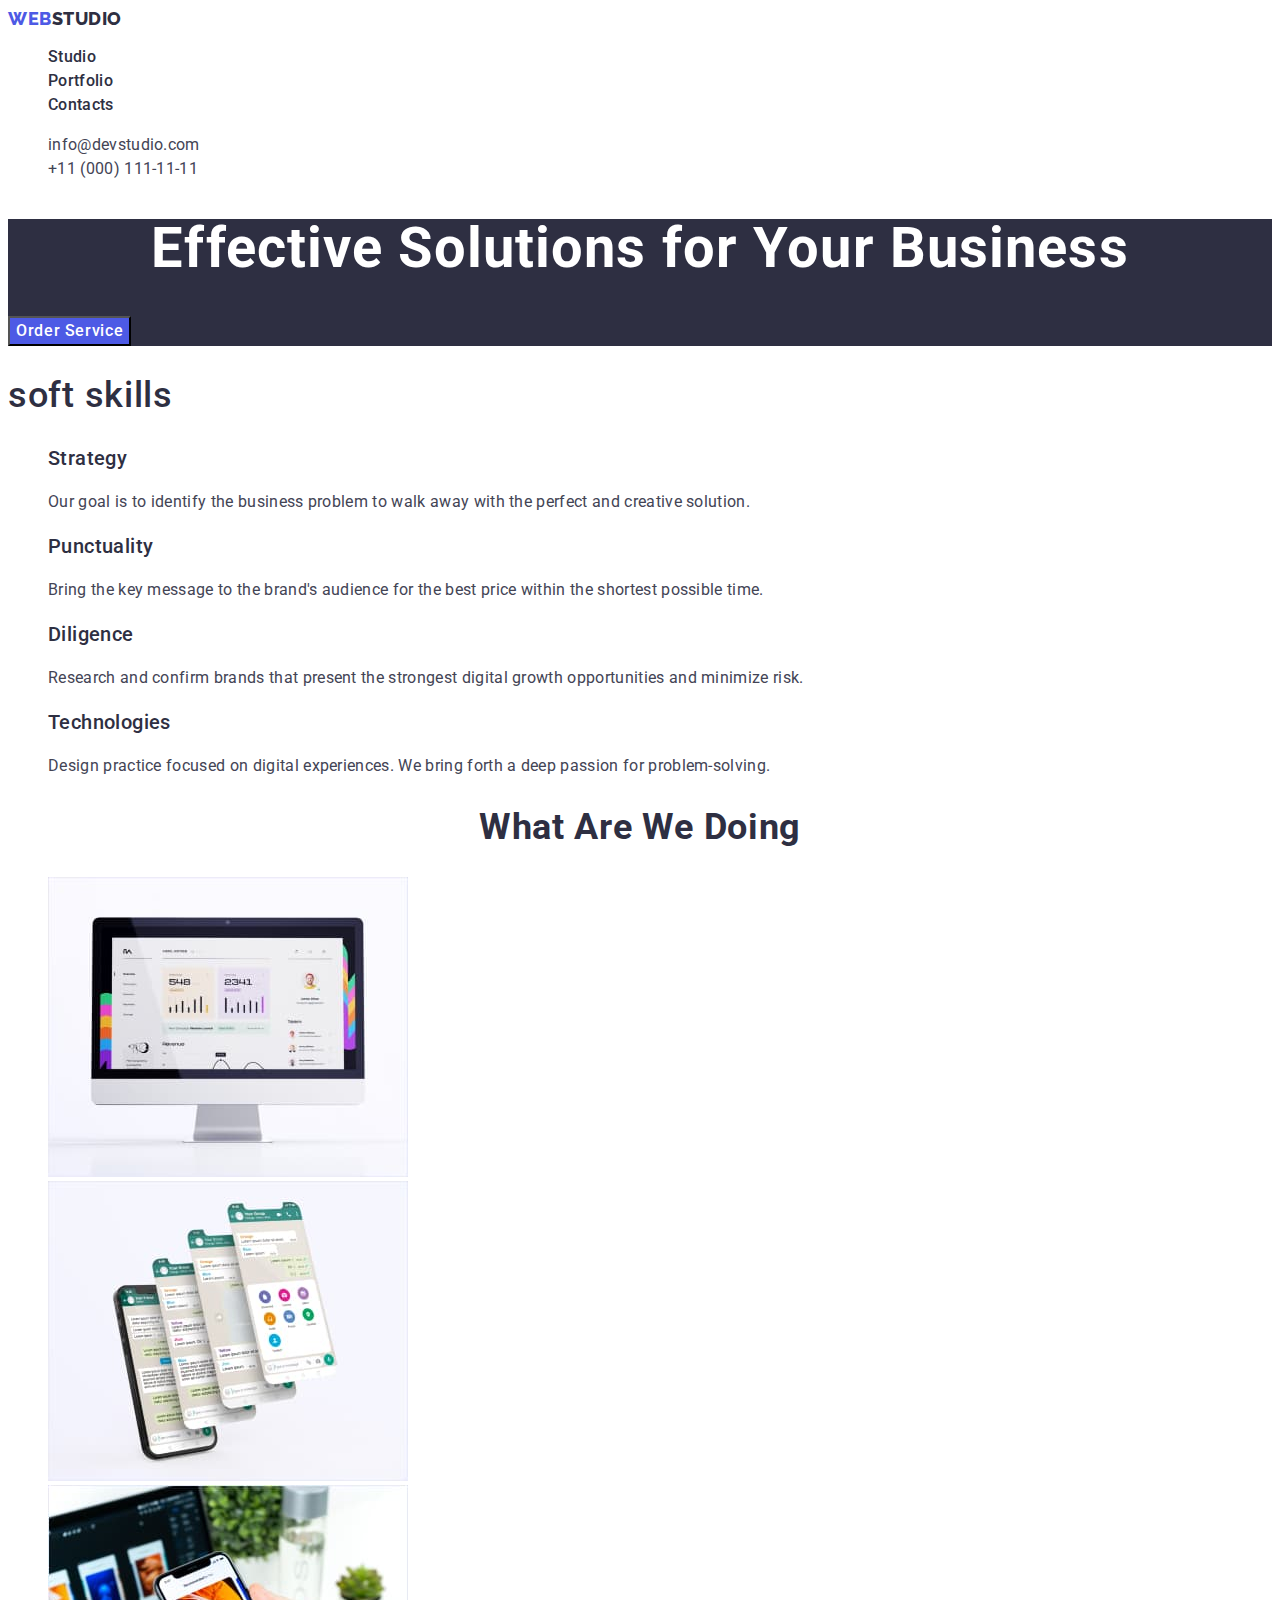
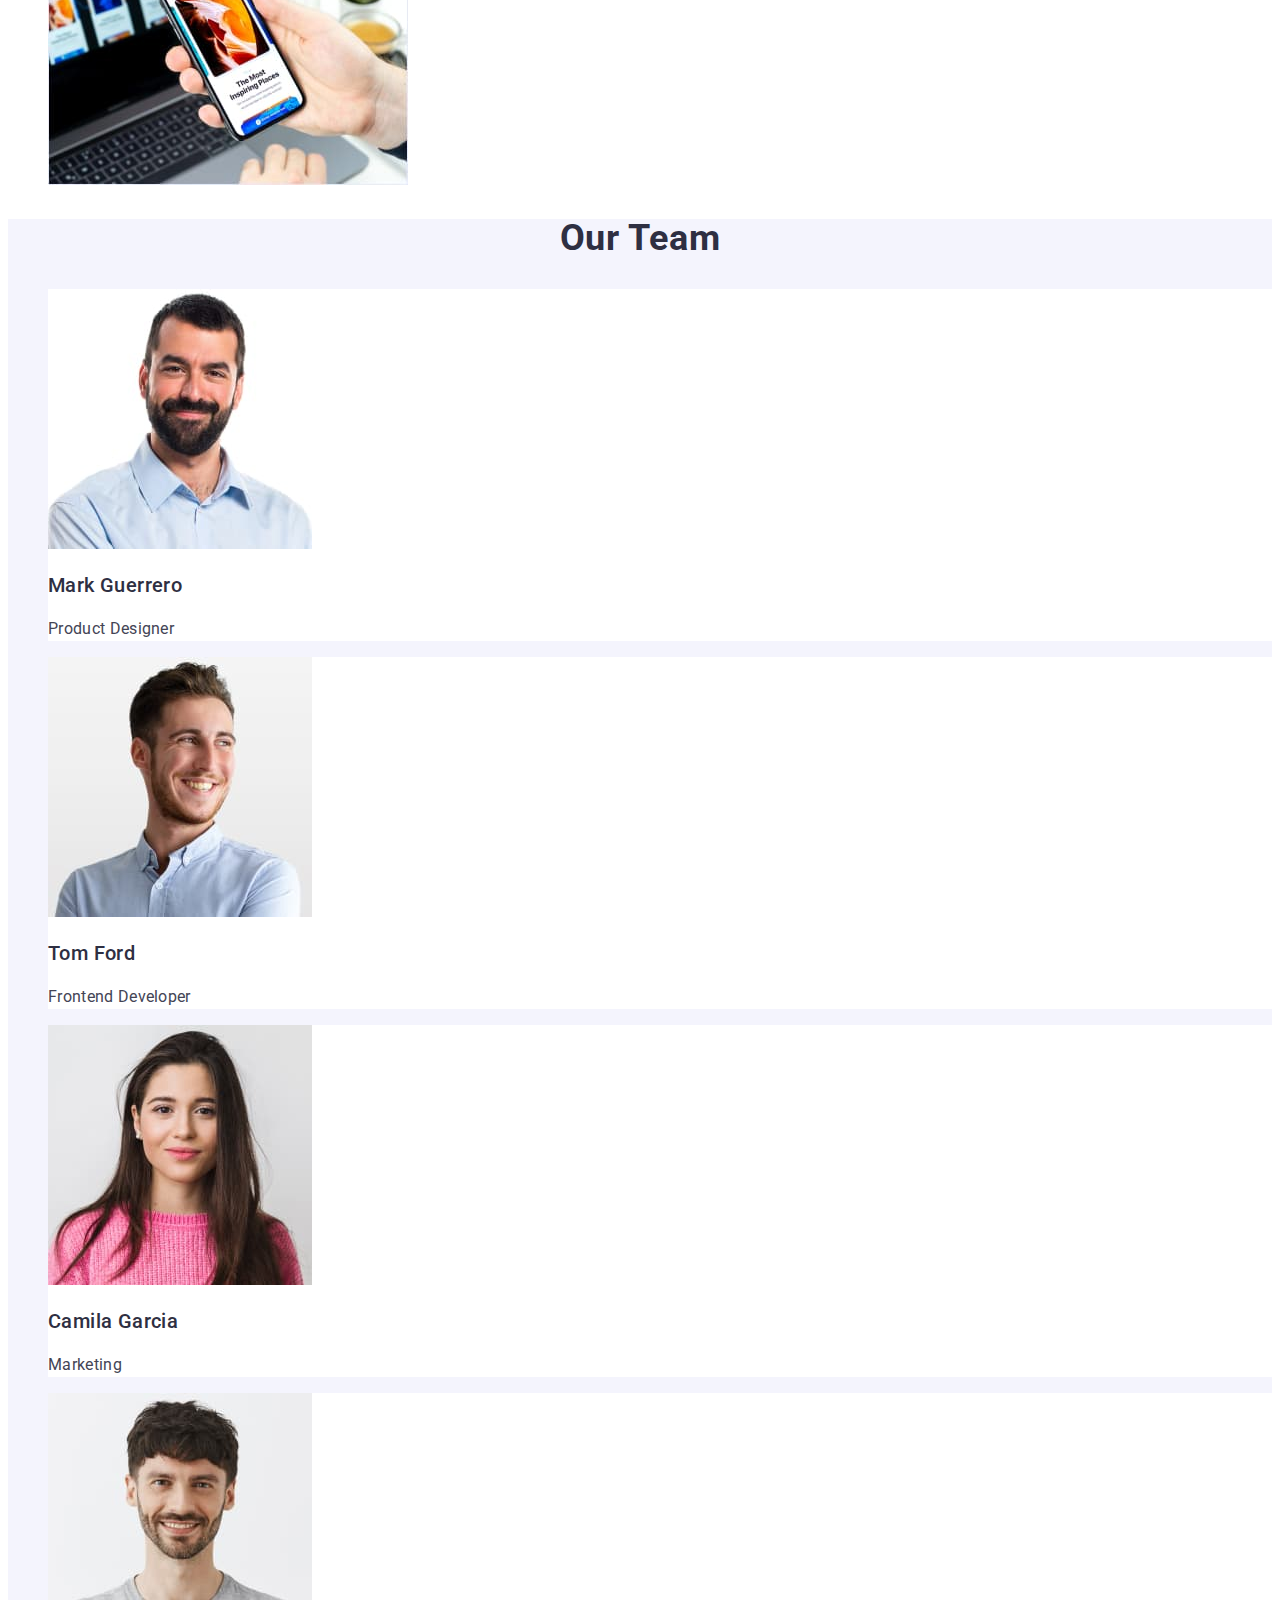
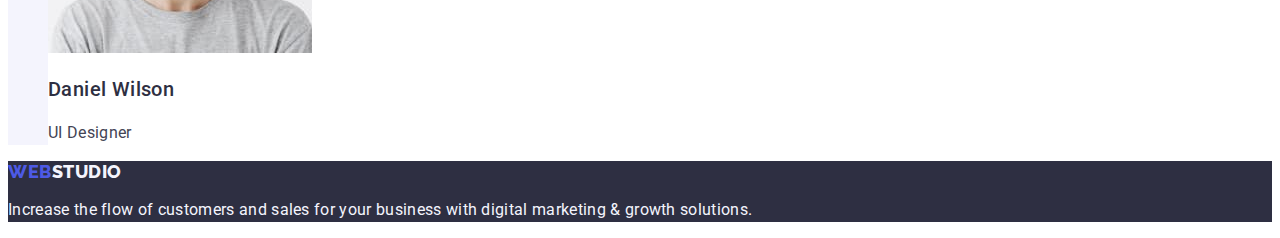
<file: index.html>
<!DOCTYPE html>
<html lang="en">
  <head>
    <meta charset="UTF-8" />
    <meta http-equiv="X-UA-Compatible" content="IE=edge" />
    <meta name="viewport" content="width=device-width, initial-scale=1.0" />
    <link rel="preconnect" href="https://fonts.googleapis.com" />
    <link rel="preconnect" href="https://fonts.gstatic.com" crossorigin />
    <link
      href="https://fonts.googleapis.com/css2?family=Raleway:wght@800&family=Roboto:wght@400;500;700&display=swap"
      rel="stylesheet"
    />
    <title>Document</title>
    <link rel="stylesheet" href="./css/styles.css" />
  </head>
  <body class="body-list">
    <!-- ... -->
    <header class="header-item">
      <nav class="link-menu-item">
        <a href="./index.html" class="link-logo link"
          >Web<span class="web link">Studio</span></a
        >
        <ul class="list-menu list">
          <li class="link-item-main">
            <a href="./index.html" class="link-menu link">Studio</a>
          </li>
          <li class="link-item-main">
            <a href="./portfolio.html" class="link-menu link">Portfolio</a>
          </li>
          <li class="link-item-main">
            <a href="" class="link-menu link">Contacts</a>
          </li>
        </ul>
      </nav>

      <address class="contact-list">
        <ul class="contact-list-item list">
          <li class="main-contact-address">
            <a href="mailto:info@devstudio.com" class="tel-mail link"
              >info@devstudio.com
            </a>
          </li>
          <li class="main-contact-address">
            <a href="tel:+110001111111" class="tel-mail link"
              >+11 (000) 111-11-11</a
            >
          </li>
        </ul>
      </address>
    </header>
    <!-- title and button -->

    <main class="main">
      <section class="button-title-service">
        <h1 class="main-title">Effective Solutions for Your Business</h1>
        <button type="button" class="button-order">
          <span>Order Service</span>
        </button>
      </section>

      <!-- all info -->
      <section class="all-info">
        <h2 class="info-skills">soft skills</h2>
        <ul class="skills-list list">
          <li>
            <h3 class="main-list-info">Strategy</h3>
            <p class="info-main">
              Our goal is to identify the business problem to walk away with the
              perfect and creative solution.
            </p>
          </li>
          <li>
            <h3 class="main-list-info">Punctuality</h3>
            <p class="info-main">
              Bring the key message to the brand's audience for the best price
              within the shortest possible time.
            </p>
          </li>
          <li>
            <h3 class="main-list-info">Diligence</h3>
            <p class="info-main">
              Research and confirm brands that present the strongest digital
              growth opportunities and minimize risk.
            </p>
          </li>
          <li>
            <h3 class="main-list-info">Technologies</h3>
            <p class="info-main">
              Design practice focused on digital experiences. We bring forth a
              deep passion for problem-solving.
            </p>
          </li>
        </ul>
      </section>

      <!-- skills -->
      <section class="are-we-doing">
        <h2 class="skills-doing">What are we doing</h2>
        <ul class="list">
          <li class="skills-team list">
            <img
              src="./images/Rectangle71.jpg"
              alt="computer monitor"
              class="img-computer"
              width="360"
              height="300"
            />
          </li>
          <li class="skills-team list">
            <img
              src="./images/Rectangle71(1).jpg"
              alt="phone message"
              class="img-phone"
              width="360"
              height="300"
            />
          </li>
          <li class="skills-team list">
            <img
              src="./images/Rectangle71(2).jpg"
              alt="phone computer"
              class="img-phone-computer"
              width="360"
              height="300"
            />
          </li>
        </ul>
      </section>

      <!-- All team -->
      <section class="all-team">
        <h2 class="our-team">Our Team</h2>
        <ul class="list-team list">
          <li class="info-team list">
            <img
              src="./images/img.jpg"
              alt="Mark Product Designer"
              class="mark-img"
              width="264"
              height="260"
            />
            <h3 class="name-team">Mark Guerrero</h3>
            <p class="profession-team">Product Designer</p>
          </li>
          <li class="info-team list">
            <img
              src="./images/img(1).jpg"
              alt="Tom Frontend"
              class="tom-img"
              width="264"
              height="260"
            />
            <h3 class="name-team">Tom Ford</h3>
            <p class="profession-team">Frontend Developer</p>
          </li>
          <li class="info-team list">
            <img
              src="./images/img(2).jpg"
              alt="Camila Marketing"
              class="camila-img"
              width="264"
              height="260"
            />
            <h3 class="name-team">Camila Garcia</h3>
            <p class="profession-team">Marketing</p>
          </li>
          <li class="info-team list">
            <img
              src="./images/img(3).jpg"
              alt="Daniel UI Designer"
              class="daniel-img"
              width="264"
              height="260"
            />
            <h3 class="name-team">Daniel Wilson</h3>
            <p class="profession-team">UI Designer</p>
          </li>
        </ul>
      </section>
    </main>
    <!-- ... -->

    <footer class="footer">
      <a href="./index.html" class="link-logo link"
        >Web<span class="web-footer">Studio</span></a
      >
      <p class="footer-text">
        Increase the flow of customers and sales for your business with digital
        marketing & growth solutions.
      </p>
    </footer>
  </body>
</html>
</file>
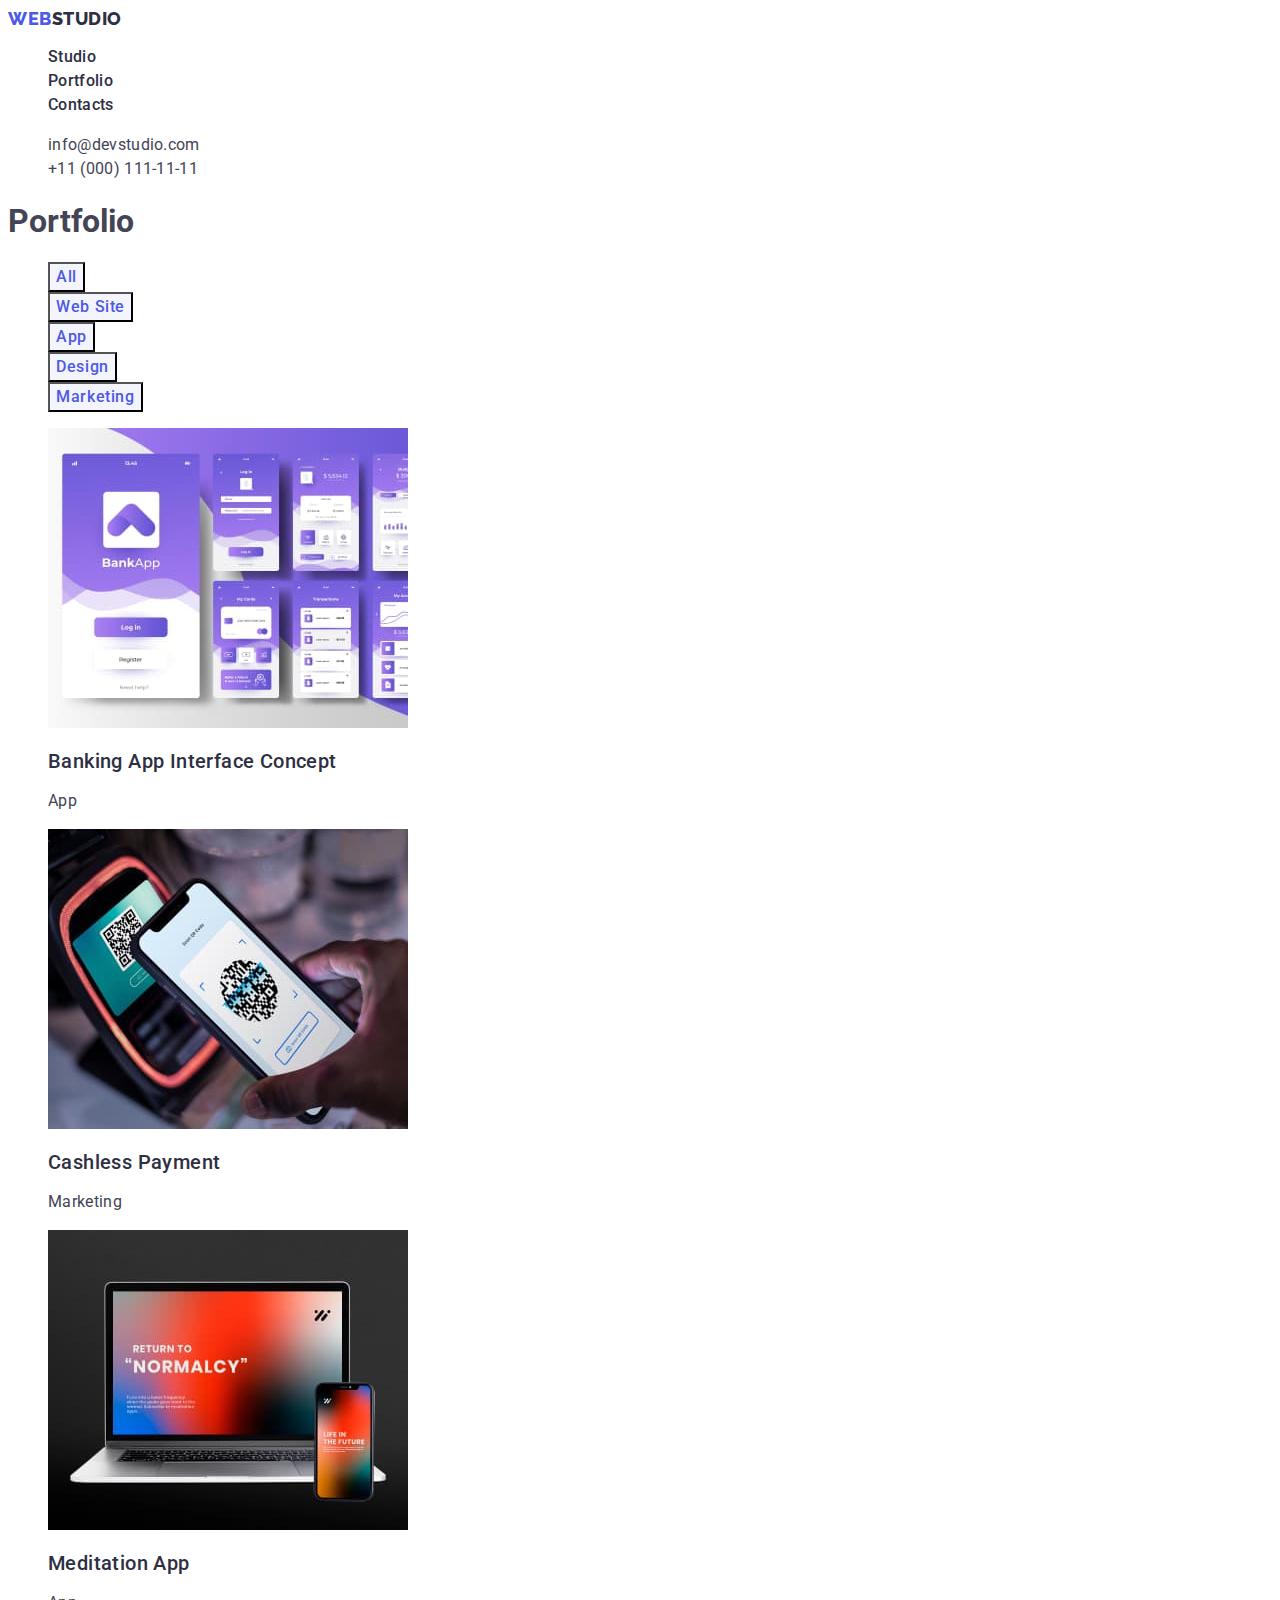
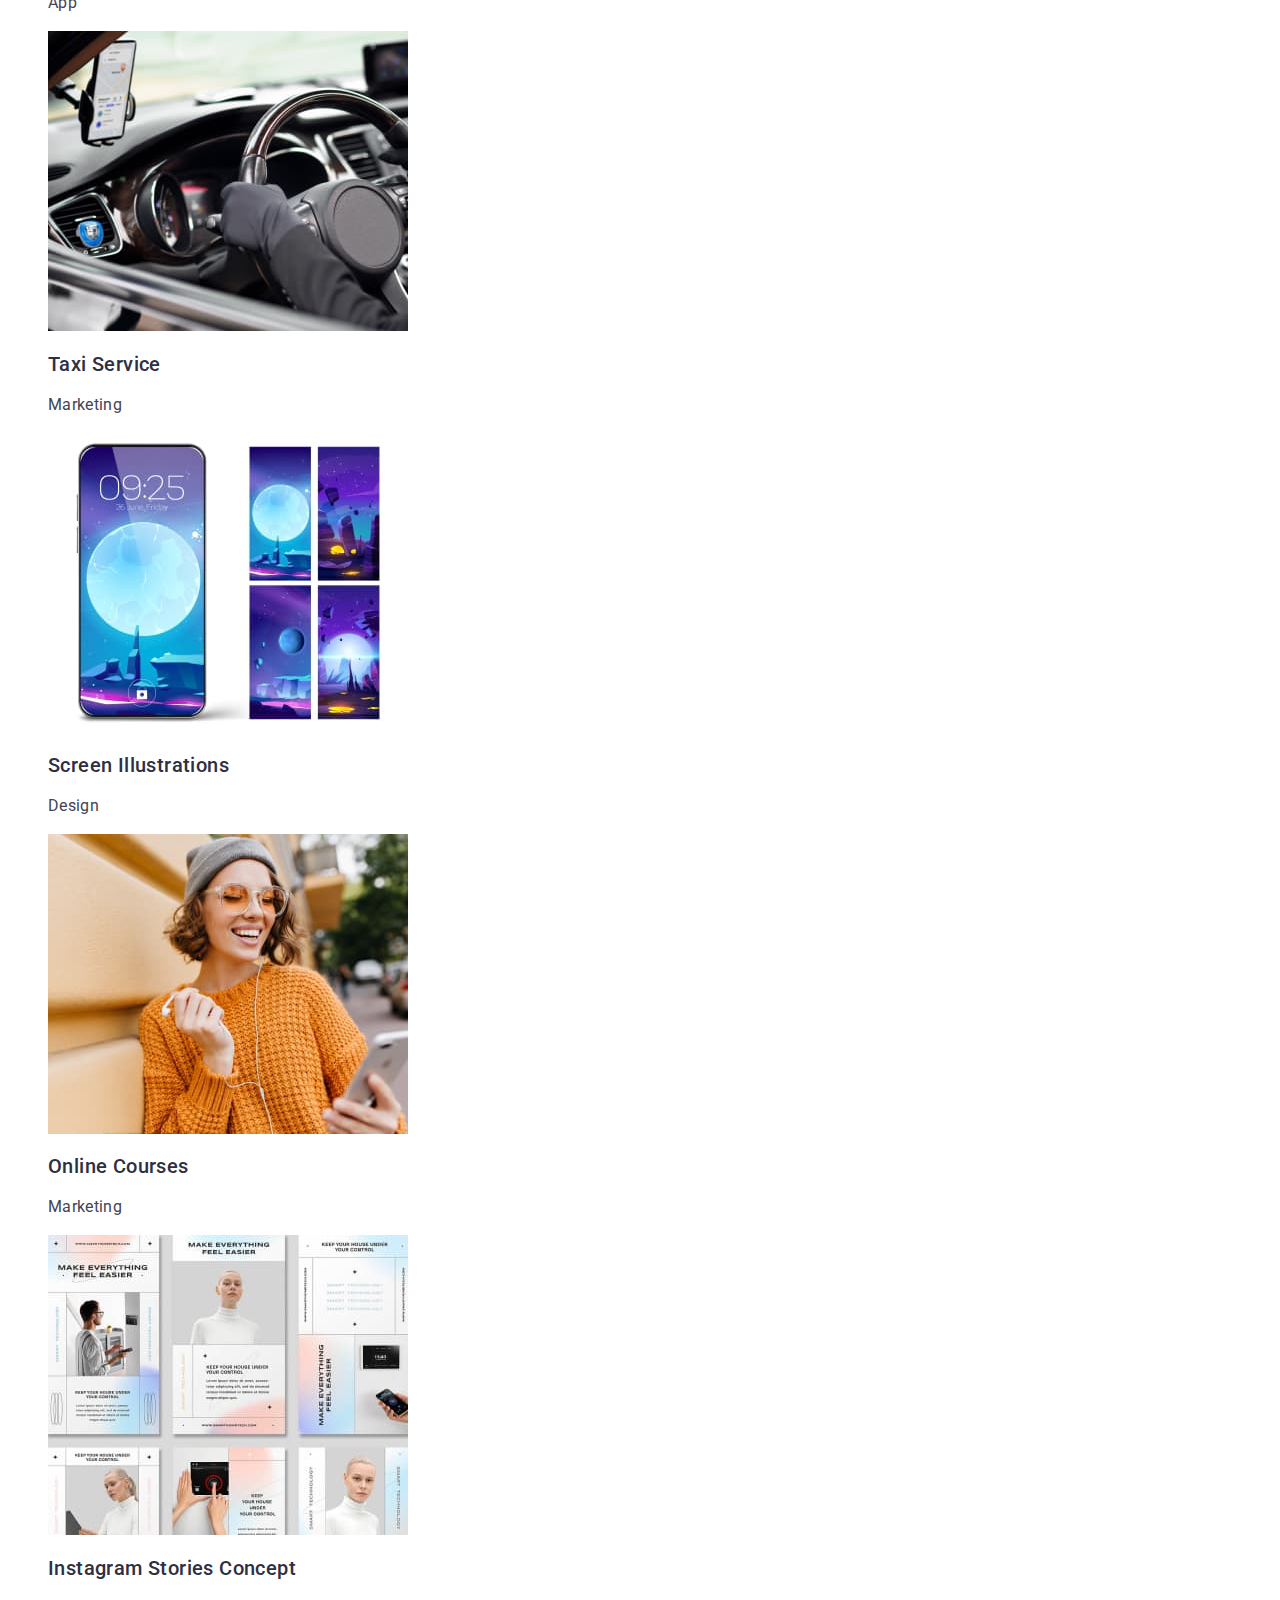
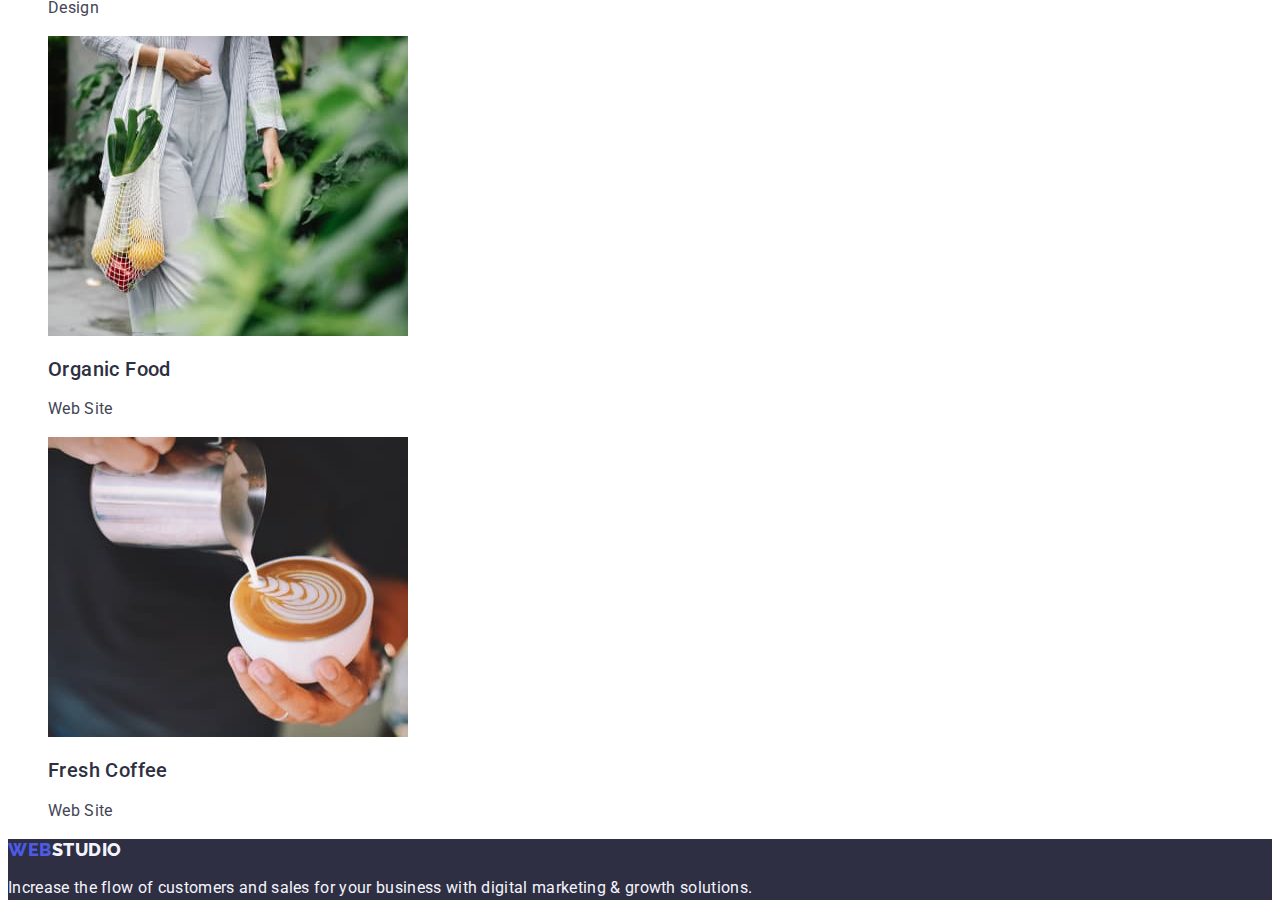
<file: portfolio.html>
<!DOCTYPE html>
<html lang="en">
  <head>
    <meta charset="UTF-8" />
    <meta http-equiv="X-UA-Compatible" content="IE=edge" />
    <meta name="viewport" content="width=device-width, initial-scale=1.0" />
    <link rel="preconnect" href="https://fonts.googleapis.com" />
    <link rel="preconnect" href="https://fonts.gstatic.com" crossorigin />
    <link
      href="https://fonts.googleapis.com/css2?family=Raleway:wght@800&family=Roboto:wght@400;500;700&display=swap"
      rel="stylesheet"
    />
    <title>WebStudio</title>
    <link rel="stylesheet" href="./css/styles.css" />
  </head>
  <body>
    <header class="header-item">
      <nav class="link-menu-item">
        <a href="./index.html" class="link-logo link"
          >Web<span class="web">Studio</span></a
        >
        <ul class="list-menu list">
          <li class="link-item-main">
            <a href="./index.html" class="link-menu link">Studio</a>
          </li>
          <li class="link-item-main">
            <a href="./portfolio.html" class="link-menu link">Portfolio</a>
          </li>
          <li class="link-item-main">
            <a href="" class="link-menu link">Contacts</a>
          </li>
        </ul>
      </nav>

      <address class="contact-list">
        <ul class="contact-list-item list">
          <li class="main-contact-address">
            <a href="mailto:info@devstudio.com" class="tel-mail link"
              >info@devstudio.com
            </a>
          </li>
          <li class="main-contact-address">
            <a href="tel:+110001111111" class="tel-mail link"
              >+11 (000) 111-11-11</a
            >
          </li>
        </ul>
      </address>
    </header>

    <main class="main-portfolio">
      <section class="section-butoon">
        <h1 class="portfolio-list">Portfolio</h1>
        <ul class="item-butoon list">
          <li class="choice-butoon">
            <button type="button" class="button-web-portfolio">All</button>
          </li>
          <li class="choice-butoon">
            <button type="button" class="button-web-portfolio">Web Site</button>
          </li>
          <li class="choice-butoon">
            <button type="button" class="button-web-portfolio">App</button>
          </li>
          <li class="choice-butoon">
            <button type="button" class="button-web-portfolio">Design</button>
          </li>
          <li class="choice-butoon">
            <button type="button" class="button-web-portfolio">
              Marketing
            </button>
          </li>
        </ul>

        <ul class="ul-portfolio list">
          <li class="li-portfolio">
            <a href="" class="link-banking link">
              <img
                src="./images/img0.jpg"
                alt="Banking App"
                class="img-banking"
                width="360"
                height="300"
              />
              <h2 class="text-main-portfolio">Banking App Interface Concept</h2>
              <p class="item-portfolio">App</p>
            </a>
          </li>
          <li class="li-portfolio">
            <a href="" class="link-payment link">
              <img
                src="./images/img-1.jpg"
                alt="Cashless Payment"
                class="img-payment"
                width="360"
                height="300"
              />
              <h2 class="text-main-portfolio">Cashless Payment</h2>
              <p class="item-portfolio">Marketing</p>
            </a>
          </li>
          <li class="li-portfolio">
            <a href="" class="link-app link">
              <img
                src="./images/img-2.jpg"
                alt="Meditation App"
                class="img-app"
                width="360"
                height="300"
              />
              <h2 class="text-main-portfolio">Meditation App</h2>
              <p class="item-portfolio">App</p>
            </a>
          </li>
          <li class="li-portfolio">
            <a href="" class="link-taxi link">
              <img
                src="./images/img-3.jpg"
                alt="Taxi Service"
                class="img-taxi"
                width="360"
                height="300"
              />
              <h2 class="text-main-portfolio">Taxi Service</h2>
              <p class="item-portfolio">Marketing</p>
            </a>
          </li>
          <li class="li-portfolio">
            <a href="" class="link-screen link">
              <img
                src="./images/img-4.jpg"
                alt="Screen Illustrations"
                class="img-screen"
                width="360"
                height="300"
              />
              <h2 class="text-main-portfolio">Screen Illustrations</h2>
              <p class="item-portfolio">Design</p>
            </a>
          </li>
          <li class="li-portfolio">
            <a href="" class="link-courses link">
              <img
                src="./images/img-5.jpg"
                alt="Online Courses"
                class="img-courses"
                width="360"
                height="300"
              />
              <h2 class="text-main-portfolio">Online Courses</h2>
              <p class="item-portfolio">Marketing</p>
            </a>
          </li>
          <li class="li-portfolio">
            <a href="" class="link-stories link">
              <img
                src="./images/img-6.jpg"
                alt="Instagram Stories"
                class="img-stories"
                width="360"
                height="300"
              />
              <h2 class="text-main-portfolio">Instagram Stories Concept</h2>
              <p class="item-portfolio">Design</p>
            </a>
          </li>
          <li class="li-portfolio">
            <a href="" class="link-food link">
              <img
                src="./images/img-7.jpg"
                alt="Organic Food"
                class="img-food"
                width="360"
                height="300"
              />
              <h2 class="text-main-portfolio">Organic Food</h2>
              <p class="item-portfolio">Web Site</p>
            </a>
          </li>
          <li class="li-portfolio">
            <a href="" class="link-coffee link">
              <img
                src="./images/img-8.jpg"
                alt="Fresh Coffee"
                class="img-coffee"
                width="360"
                height="300"
              />
              <h2 class="text-main-portfolio">Fresh Coffee</h2>
              <p class="item-portfolio">Web Site</p>
            </a>
          </li>
        </ul>
      </section>
    </main>
    <footer class="footer">
      <a href="./index.html" class="link-logo link"
        >Web<span class="web-footer">Studio</span></a
      >
      <p class="footer-text">
        Increase the flow of customers and sales for your business with digital
        marketing & growth solutions.
      </p>
    </footer>
  </body>
</html>
</file>
<file: css/styles.css>
body {
  font-family: "Roboto", sans-serif;
  background-color: #ffffff;
  color: #434455;
}
:root {
  --title-color: #2e2f42;
  --contact-color: #434455;
  --poragraf-color: #434455;
  --logo: #4d5ae5;
}

.body-list {
}

.header-item {
}

.link {
  text-decoration: none;
}
.list {
  list-style: none;
}

.link-logo {
  font-family: "Raleway", sans-serif;
  font-style: normal;
  font-weight: 800;
  font-size: 18px;
  line-height: 1.17;
  letter-spacing: 0.03em;
  text-transform: uppercase;
  color: var(--logo);
}

.web {
  color: var(--title-color);
}
.link-menu {
  font-weight: 500;
  font-size: 16px;
  line-height: 1.5;
  letter-spacing: 0.02em;
  color: var(--title-color);
}

.link-item-main :hover,
.link-item-main :focus {
  color: #404bbf;
}

.contact-list {
  font-style: normal;
  font-weight: 400;
  font-size: 16px;
  line-height: 1.5;
  letter-spacing: 0.02em;
}

.main-contact-address :hover,
.main-contact-address :focus {
  color: #404bbf;
}

.tel-mail {
  color: var(--contact-color);
}

.button-title-service {
  background-color: var(--title-color);
}
.main-title {
  font-size: 56px;
  line-height: 1.07;
  color: #ffffff;
  text-align: center;
  letter-spacing: 0.02em;
}

.button-order {
  font-family: "Roboto", sans-serif;
  font-style: normal;
  font-weight: 500;
  font-size: 16px;
  line-height: 1.5;
  letter-spacing: 0.04em;
  color: #ffffff;
  background-color: #4d5ae5;
  cursor: pointer;
}
.button-order:hover,
.button-order:focus {
  background-color: #404bbf;
}

.info-skills {
  font-weight: 500;
  font-size: 36px;
  line-height: 1.11;
  color: var(--title-color);
  letter-spacing: 0.02em;
}

.main-list-info {
  font-weight: 500;
  font-size: 20px;
  line-height: 1.2;
  color: var(--title-color);
  letter-spacing: 0.02em;
}

.info-main {
  font-size: 16px;
  line-height: 1.5;
  color: var(--poragraf-color);
  letter-spacing: 0.02em;
}
/** --------------skills-list-info --------------- */

.skills-doing {
  font-weight: 700;
  font-size: 36px;
  line-height: 1.11;
  color: var(--title-color);
  text-align: center;
  letter-spacing: 0.02em;
  text-transform: capitalize;
}

.all-team {
  background-color: #f4f4fd;
}
.our-team {
  font-size: 36px;
  line-height: 1.11;
  color: var(--title-color);
  text-align: center;
  letter-spacing: 0.02em;
  text-transform: capitalize;
}
.name-team {
  font-family: "Roboto";
  font-style: normal;
  font-weight: 500;
  font-size: 20px;
  line-height: 1.2;
  color: var(--title-color);
  letter-spacing: 0.02em;
}

.profession-team {
  font-size: 16px;
  line-height: 1.5;
  color: var(--poragraf-color);
  letter-spacing: 0.02em;
}
.info-team {
  background: #ffffff;
}

.footer {
  background: var(--title-color);
}
.footer-text {
  font-family: "Roboto";
  font-style: normal;
  font-weight: 400;
  font-size: 16px;
  line-height: 1.5;
  color: #f4f4fd;
  letter-spacing: 0.02em;
}

/** --------------next-html-portfolio--------------- */

.button-web-portfolio {
  font-family: "Roboto", sans-serif;
  background-color: #f4f4fd;
  color: #4d5ae5;
  font-weight: 500;
  font-size: 16px;
  line-height: 1.5;
  letter-spacing: 0.04em;
  cursor: pointer;
}
.choice-butoon :hover,
.choice-butoon :focus {
  background-color: #404bbf;
  color: #ffffff;
}

/** --------------next-html-portfolio--------------- */

.text-main-portfolio {
  font-weight: 500;
  font-size: 20px;
  line-height: 1.2;
  letter-spacing: 0.02em;
  color: var(--title-color);
}
.item-portfolio {
  font-size: 16px;
  line-height: 1.5;
  letter-spacing: 0.02em;
  color: var(--poragraf-color);
}

.li-portfolio {
  background: #ffffff;
}

.web-footer {
  color: #f4f4fd;
}
</file>
